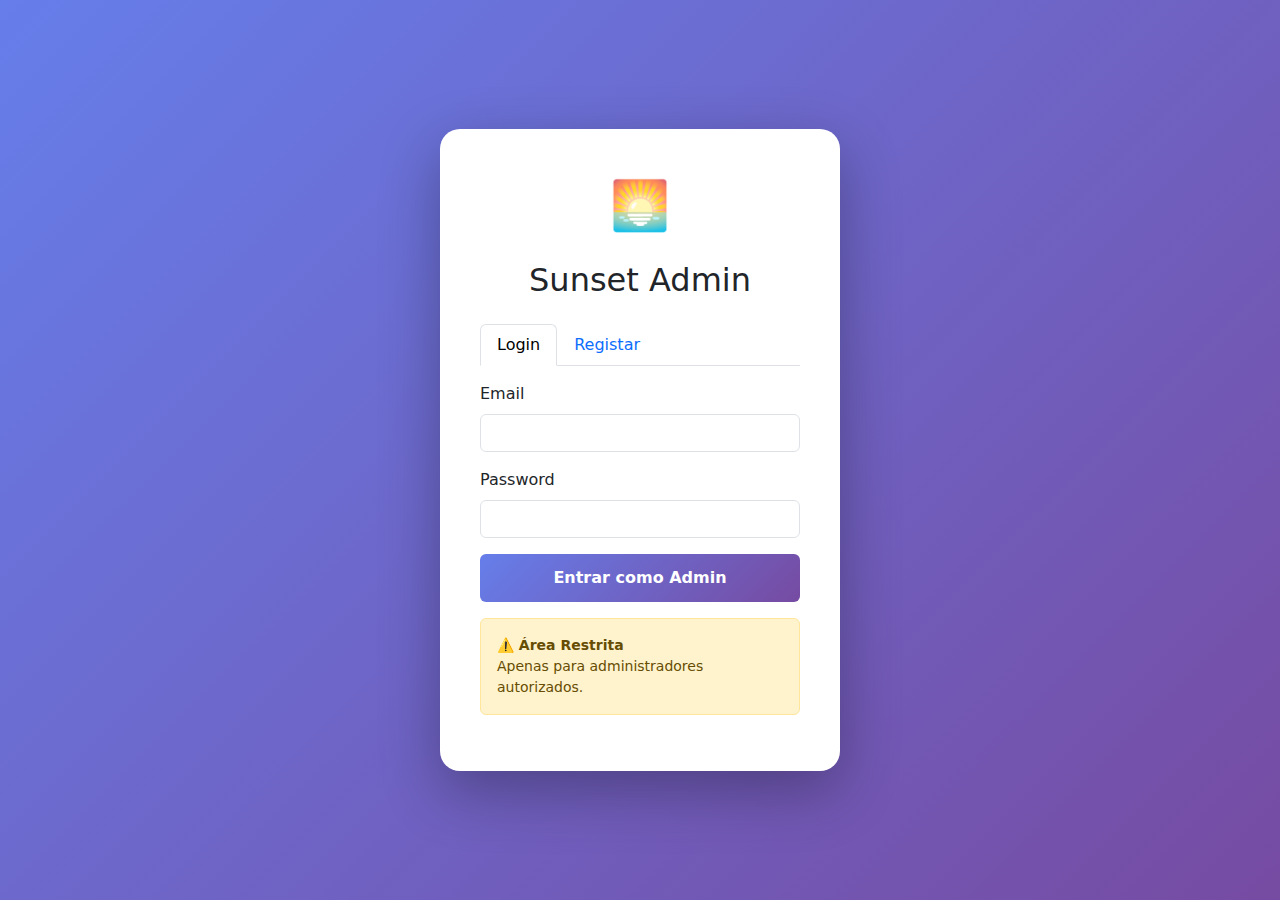
<file: admin.html>
<!DOCTYPE html>
<html lang="pt">
<head>
    <meta charset="UTF-8">
    <meta name="viewport" content="width=device-width, initial-scale=1.0">
    <title>Admin - Sunset Events</title>
    <link href="https://cdn.jsdelivr.net/npm/bootstrap@5.3.0/dist/css/bootstrap.min.css" rel="stylesheet">
    <style>
        body {
            background: linear-gradient(135deg, #667eea 0%, #764ba2 100%);
            min-height: 100vh;
            display: flex;
            align-items: center;
            justify-content: center;
        }
        .login-container {
            background: white;
            padding: 40px;
            border-radius: 20px;
            box-shadow: 0 20px 60px rgba(0,0,0,0.3);
            max-width: 400px;
            width: 100%;
        }
        .admin-panel {
            display: none;
            background: white;
            padding: 30px;
            border-radius: 20px;
            max-width: 1200px;
            width: 100%;
            margin: 20px;
        }
        .logo {
            text-align: center;
            font-size: 3rem;
            margin-bottom: 20px;
        }
        .form-control:focus {
            border-color: #667eea;
            box-shadow: 0 0 0 0.2rem rgba(102, 126, 234, 0.25);
        }
        .btn-login {
            background: linear-gradient(135deg, #667eea 0%, #764ba2 100%);
            border: none;
            color: white;
            padding: 12px;
            font-weight: bold;
        }
        .btn-login:hover {
            transform: scale(1.05);
            box-shadow: 0 5px 15px rgba(102, 126, 234, 0.4);
        }
        .edit-section {
            background: #f8f9fa;
            padding: 20px;
            border-radius: 10px;
            margin-bottom: 20px;
        }
        .preview-box {
            border: 2px dashed #667eea;
            padding: 20px;
            border-radius: 10px;
            background: #f0f0f0;
            margin-top: 10px;
        }
        .save-indicator {
            position: fixed;
            top: 20px;
            right: 20px;
            background: #28a745;
            color: white;
            padding: 10px 20px;
            border-radius: 10px;
            display: none;
            z-index: 10000;
        }
    </style>
</head>
<body>
    <!-- Login/Registo -->
    <div class="login-container" id="loginContainer">
        <div class="logo">🌅</div>
        <h2 class="text-center mb-4">Sunset Admin</h2>
        
        <!-- Tabs -->
        <ul class="nav nav-tabs mb-3" id="authTabs" role="tablist">
            <li class="nav-item" role="presentation">
                <button class="nav-link active" id="login-tab" data-bs-toggle="tab" data-bs-target="#login" type="button">Login</button>
            </li>
            <li class="nav-item" role="presentation">
                <button class="nav-link" id="register-tab" data-bs-toggle="tab" data-bs-target="#register" type="button">Registar</button>
            </li>
        </ul>

        <div class="tab-content">
            <!-- Login -->
            <div class="tab-pane fade show active" id="login">
                <form id="loginForm">
                    <div class="mb-3">
                        <label class="form-label">Email</label>
                        <input type="email" class="form-control" id="loginEmail" required>
                    </div>
                    <div class="mb-3">
                        <label class="form-label">Password</label>
                        <input type="password" class="form-control" id="loginPassword" required>
                    </div>
                    <button type="submit" class="btn btn-login w-100">Entrar como Admin</button>
                    <div class="alert alert-warning mt-3 small">
                        <strong>⚠️ Área Restrita</strong><br>
                        Apenas para administradores autorizados.
                    </div>
                </form>
            </div>

            <!-- Registo -->
            <div class="tab-pane fade" id="register">
                <form id="registerForm">
                    <div class="mb-3">
                        <label class="form-label">Nome</label>
                        <input type="text" class="form-control" id="registerName" required>
                    </div>
                    <div class="mb-3">
                        <label class="form-label">Email</label>
                        <input type="email" class="form-control" id="registerEmail" required>
                    </div>
                    <div class="mb-3">
                        <label class="form-label">Password</label>
                        <input type="password" class="form-control" id="registerPassword" required minlength="6">
                        <small class="text-muted">Mínimo 6 caracteres</small>
                    </div>
                    <div class="mb-3">
                        <label class="form-label">Confirmar Password</label>
                        <input type="password" class="form-control" id="registerPasswordConfirm" required>
                    </div>
                    <button type="submit" class="btn btn-login w-100">Registar</button>
                </form>
            </div>
        </div>
    </div>

    <!-- Painel Admin -->
    <div class="admin-panel" id="adminPanel">
        <div class="d-flex justify-content-between align-items-center mb-4">
            <h2>🎛️ Painel de Administração</h2>
            <button class="btn btn-danger" onclick="logout()">Sair</button>
        </div>

        <div class="alert alert-success">
            Bem-vindo, <strong id="userName"></strong>! <span id="userRole"></span>
        </div>

        <!-- Navegação Admin -->
        <ul class="nav nav-pills mb-4">
            <li class="nav-item">
                <a class="nav-link active" data-bs-toggle="pill" href="#editEvent">Editar Evento</a>
            </li>
            <li class="nav-item">
                <a class="nav-link" data-bs-toggle="pill" href="#editDesign">Design</a>
            </li>
            <li class="nav-item">
                <a class="nav-link" data-bs-toggle="pill" href="#manageTickets">Bilhetes</a>
            </li>
            <li class="nav-item">
                <a class="nav-link" data-bs-toggle="pill" href="#scanTickets">Scanner</a>
            </li>
            <li class="nav-item">
                <a class="nav-link" data-bs-toggle="pill" href="#analytics">Estatísticas</a>
            </li>
        </ul>

        <div class="tab-content">
            <!-- Editar Evento -->
            <div class="tab-pane fade show active" id="editEvent">
                <div class="edit-section">
                    <h4>📝 Informações do Evento</h4>
                    <form id="eventForm">
                        <div class="row">
                            <div class="col-md-6 mb-3">
                                <label class="form-label">Título do Evento</label>
                                <input type="text" class="form-control" id="eventTitle" value="SUNSET 2025">
                            </div>
                            <div class="col-md-6 mb-3">
                                <label class="form-label">Subtítulo</label>
                                <input type="text" class="form-control" id="eventSubtitle" value="Celebre o Ano Novo na Praia da Barra">
                            </div>
                        </div>
                        <div class="row">
                            <div class="col-md-6 mb-3">
                                <label class="form-label">Localização</label>
                                <input type="text" class="form-control" id="eventLocation" value="Praia da Barra, Gafanha da Nazaré, Aveiro">
                            </div>
                            <div class="col-md-6 mb-3">
                                <label class="form-label">Data do Evento</label>
                                <input type="datetime-local" class="form-control" id="eventDate" value="2025-12-31T21:00">
                            </div>
                        </div>
                        <div class="row">
                            <div class="col-md-6 mb-3">
                                <label class="form-label">Preço do Bilhete (€)</label>
                                <input type="number" class="form-control" id="ticketPrice" value="25">
                            </div>
                            <div class="col-md-6 mb-3">
                                <label class="form-label">Inclui</label>
                                <input type="text" class="form-control" id="ticketIncludes" value="2 bebidas + Ovos Moles">
                            </div>
                        </div>
                        <div class="mb-3">
                            <label class="form-label">Descrição</label>
                            <textarea class="form-control" id="eventDescription" rows="3">Uma noite mágica na Praia da Barra junto ao Farol mais alto de Portugal</textarea>
                        </div>
                        <button type="submit" class="btn btn-success">💾 Guardar Alterações</button>
                    </form>
                </div>

                <div class="edit-section">
                    <h4>🎭 Programa da Noite</h4>
                    <div id="programList">
                        <!-- Items adicionados dinamicamente -->
                    </div>
                    <button class="btn btn-primary mt-2" onclick="addProgramItem()">➕ Adicionar Item</button>
                </div>

                <div class="edit-section">
                    <h4>🎉 Eventos Anteriores</h4>
                    <div class="mb-3">
                        <label class="form-label">Nome do Evento</label>
                        <input type="text" class="form-control" id="pastEventName" value="W PARTY">
                    </div>
                    <div class="mb-3">
                        <label class="form-label">Localização</label>
                        <input type="text" class="form-control" id="pastEventLocation" value="CCD de Cacia, Aveiro">
                    </div>
                    <div class="mb-3">
                        <label class="form-label">Descrição</label>
                        <textarea class="form-control" id="pastEventDescription" rows="3">Uma noite épica que ficou na memória de todos! Centenas de pessoas dançaram até ao amanhecer numa festa que uniu a comunidade de Cacia.</textarea>
                    </div>
                    <div class="row">
                        <div class="col-md-4 mb-3">
                            <label class="form-label">Participantes</label>
                            <input type="text" class="form-control" id="pastEventParticipants" value="+500 participantes">
                        </div>
                        <div class="col-md-4 mb-3">
                            <label class="form-label">DJs</label>
                            <input type="text" class="form-control" id="pastEventDJs" value="4 DJs">
                        </div>
                        <div class="col-md-4 mb-3">
                            <label class="form-label">Avaliação</label>
                            <input type="text" class="form-control" id="pastEventRating" value="5/5 avaliação">
                        </div>
                    </div>
                    <button class="btn btn-success" onclick="savePastEvent()">💾 Guardar Evento Anterior</button>
                </div>

                <div class="edit-section">
                    <h4>🔗 Redes Sociais</h4>
                    <div class="mb-3">
                        <label class="form-label">Instagram</label>
                        <input type="text" class="form-control" id="instagramUrl" value="https://www.instagram.com/sunset2025aveiro" placeholder="URL do Instagram">
                    </div>
                    <div class="mb-3">
                        <label class="form-label">TikTok</label>
                        <input type="text" class="form-control" id="tiktokUrl" value="https://www.tiktok.com/@sunset2025aveiro" placeholder="URL do TikTok">
                    </div>
                    <div class="mb-3">
                        <label class="form-label">Facebook</label>
                        <input type="text" class="form-control" id="facebookUrl" value="https://www.facebook.com/sunset2025aveiro" placeholder="URL do Facebook">
                    </div>
                    <button class="btn btn-success" onclick="saveSocialMedia()">💾 Guardar Redes Sociais</button>
                </div>
            </div>

            <!-- Design -->
            <div class="tab-pane fade" id="editDesign">
                <div class="edit-section">
                    <h4>🎨 Cores do Tema</h4>
                    <div class="row">
                        <div class="col-md-4 mb-3">
                            <label class="form-label">Cor Principal</label>
                            <input type="color" class="form-control form-control-color" id="primaryColor" value="#667eea">
                        </div>
                        <div class="col-md-4 mb-3">
                            <label class="form-label">Cor Secundária</label>
                            <input type="color" class="form-control form-control-color" id="secondaryColor" value="#764ba2">
                        </div>
                        <div class="col-md-4 mb-3">
                            <label class="form-label">Cor de Destaque</label>
                            <input type="color" class="form-control form-control-color" id="accentColor" value="#ff6b6b">
                        </div>
                    </div>
                    <button class="btn btn-success" onclick="applyColors()">Aplicar Cores</button>
                </div>

                <div class="edit-section">
                    <h4>🖼️ Imagens</h4>
                    <div class="mb-3">
                        <label class="form-label">Logo do Evento</label>
                        <input type="text" class="form-control" id="logoUrl" placeholder="URL da imagem">
                    </div>
                    <div class="mb-3">
                        <label class="form-label">Imagem de Fundo Hero</label>
                        <input type="text" class="form-control" id="heroBackgroundUrl" placeholder="URL da imagem">
                    </div>
                    <button class="btn btn-success">Aplicar Imagens</button>
                </div>
            </div>

            <!-- Bilhetes -->
            <div class="tab-pane fade" id="manageTickets">
                <div class="edit-section">
                    <h4>🎟️ Gestão de Bilhetes</h4>
                    <div class="row">
                        <div class="col-md-4 mb-3">
                            <div class="card text-center">
                                <div class="card-body">
                                    <h5 class="card-title">Total Vendidos</h5>
                                    <h2 class="text-primary" id="totalSold">0</h2>
                                </div>
                            </div>
                        </div>
                        <div class="col-md-4 mb-3">
                            <div class="card text-center">
                                <div class="card-body">
                                    <h5 class="card-title">Disponíveis</h5>
                                    <h2 class="text-success" id="totalAvailable">500</h2>
                                </div>
                            </div>
                        </div>
                        <div class="col-md-4 mb-3">
                            <div class="card text-center">
                                <div class="card-body">
                                    <h5 class="card-title">Receita</h5>
                                    <h2 class="text-warning" id="totalRevenue">0€</h2>
                                </div>
                            </div>
                        </div>
                    </div>
                    
                    <h5 class="mt-4">📋 Últimas Compras</h5>
                    <div class="table-responsive">
                        <table class="table table-striped" id="purchasesTable">
                            <thead>
                                <tr>
                                    <th>Data</th>
                                    <th>Cliente</th>
                                    <th>Telefone</th>
                                    <th>Quantidade</th>
                                    <th>Total</th>
                                </tr>
                            </thead>
                            <tbody id="purchasesList">
                                <tr>
                                    <td colspan="5" class="text-center text-muted">Nenhuma compra ainda</td>
                                </tr>
                            </tbody>
                        </table>
                    </div>
                    
                    <div class="mb-3 mt-4">
                        <label class="form-label">Capacidade Máxima</label>
                        <input type="number" class="form-control" id="maxCapacity" value="500">
                    </div>
                    <button class="btn btn-success">Atualizar Capacidade</button>
                </div>
            </div>

            <!-- Estatísticas -->
            <div class="tab-pane fade" id="analytics">
                <div class="edit-section">
                    <h4>📊 Estatísticas do Site</h4>
                    <div class="row">
                        <div class="col-md-3 mb-3">
                            <div class="card">
                                <div class="card-body text-center">
                                    <h6>Visitantes Hoje</h6>
                                    <h3>342</h3>
                                </div>
                            </div>
                        </div>
                        <div class="col-md-3 mb-3">
                            <div class="card">
                                <div class="card-body text-center">
                                    <h6>Total Visitas</h6>
                                    <h3>8,945</h3>
                                </div>
                            </div>
                        </div>
                        <div class="col-md-3 mb-3">
                            <div class="card">
                                <div class="card-body text-center">
                                    <h6>Taxa Conversão</h6>
                                    <h3>14.2%</h3>
                                </div>
                            </div>
                        </div>
                        <div class="col-md-3 mb-3">
                            <div class="card">
                                <div class="card-body text-center">
                                    <h6>Partilhas Social</h6>
                                    <h3>231</h3>
                                </div>
                            </div>
                        </div>
                    </div>
                </div>
            </div>

            <!-- Scanner de Bilhetes -->
            <div class="tab-pane fade" id="scanTickets">
                <div class="edit-section">
                    <h4>📱 Scanner de Bilhetes QR</h4>
                    <p class="text-muted">Digitalize os bilhetes à entrada do evento</p>
                    
                    <div class="mb-4">
                        <label class="form-label">Inserir Código do Bilhete Manualmente</label>
                        <div class="input-group">
                            <input type="text" class="form-control" id="manualTicketCode" placeholder="SUNSET2025-...">
                            <button class="btn btn-primary" onclick="validateTicket()">✅ Validar</button>
                        </div>
                    </div>

                    <div id="ticketValidationResult" class="mt-4"></div>

                    <hr class="my-4">

                    <h5>📋 Todos os Bilhetes Vendidos</h5>
                    <div class="table-responsive">
                        <table class="table table-striped">
                            <thead>
                                <tr>
                                    <th>ID</th>
                                    <th>Nome</th>
                                    <th>Evento</th>
                                    <th>Data Compra</th>
                                    <th>Status</th>
                                    <th>Ações</th>
                                </tr>
                            </thead>
                            <tbody id="allTicketsList">
                                <tr>
                                    <td colspan="6" class="text-center text-muted">Carregando bilhetes...</td>
                                </tr>
                            </tbody>
                        </table>
                    </div>
                </div>
            </div>
        </div>
    </div>

    <div class="save-indicator" id="saveIndicator">
        ✅ Alterações guardadas!
    </div>

    <script src="https://cdn.jsdelivr.net/npm/bootstrap@5.3.0/dist/js/bootstrap.bundle.min.js"></script>
    <script src="admin-system.js"></script>
</body>
</html>
</file>
